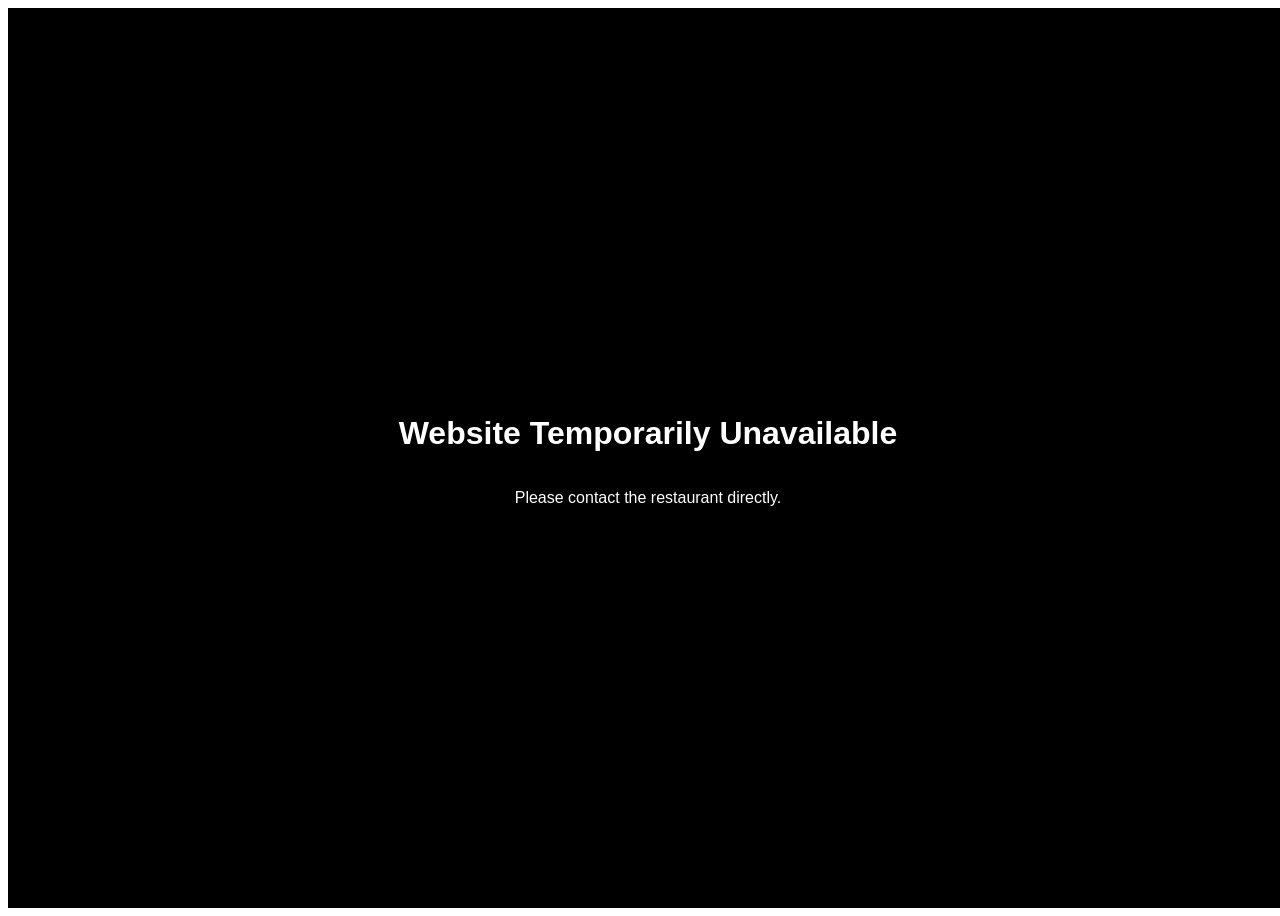
<file: index.html>
<body>
    <div style="
        background: black;
        color: white;
        height: 100vh;
        width: 100vw;
        display: flex;
        flex-direction: column;
        justify-content: center;
        align-items: center;
        margin: 0;
        font-family: Arial, sans-serif;
    ">
        <h1>Website Temporarily Unavailable</h1>
        <p>Please contact the restaurant directly.</p>
    </div>
</body>
</file>
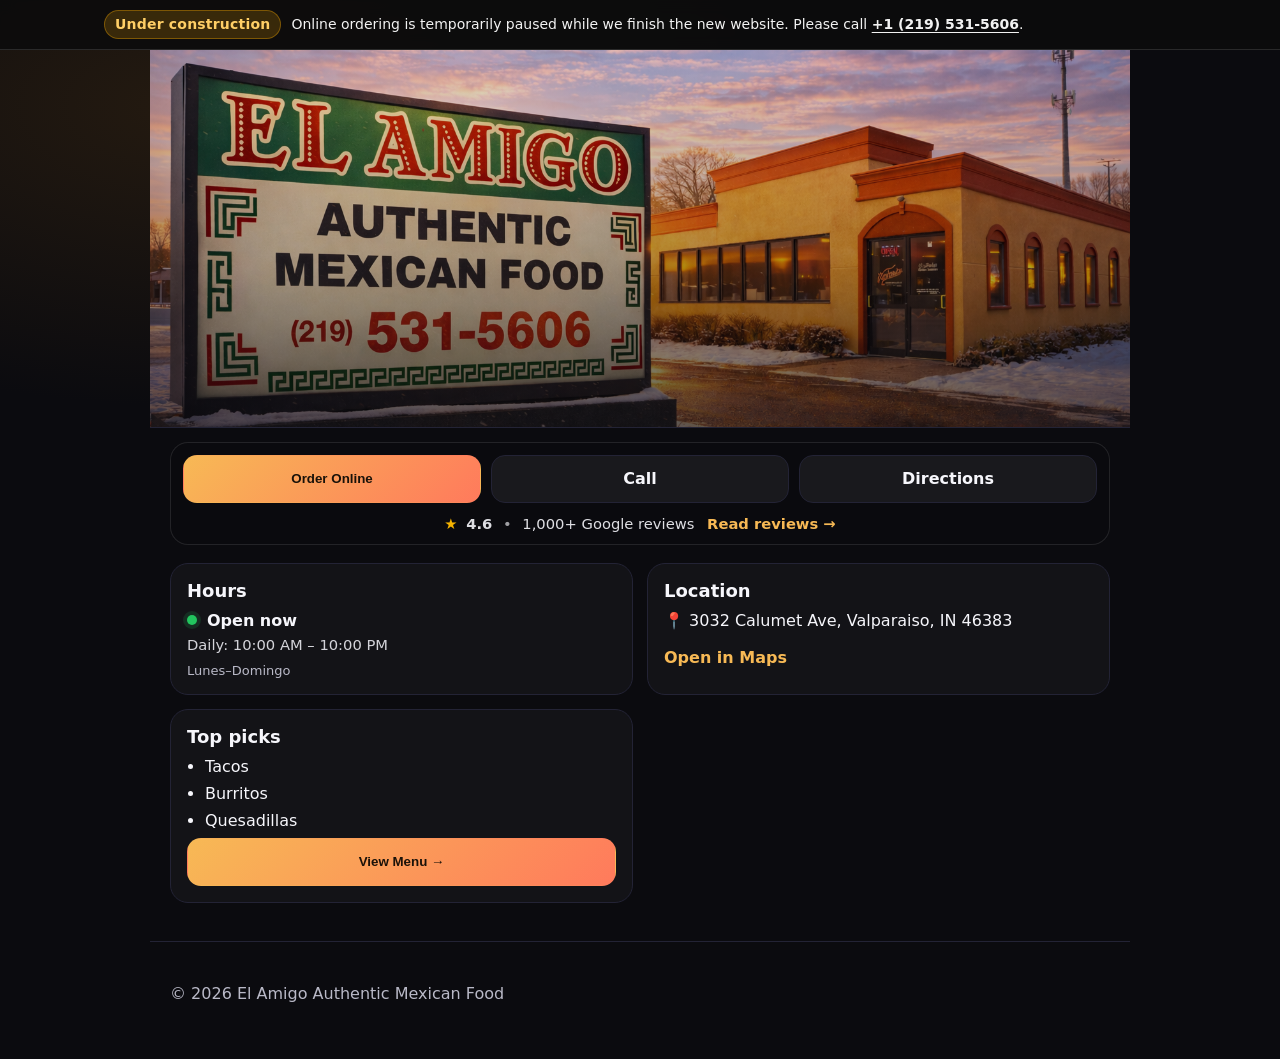
<file: index-backup.html>
<!doctype html>
<html lang="en">
<head>
  <meta charset="utf-8" />
  <meta name="viewport" content="width=device-width,initial-scale=1" />
  <meta name="description" content="El Amigo Authentic Mexican Food in Valparaiso, IN. Order online, call, or get directions." />
  <title>El Amigo Authentic Mexican Food</title>

  <link rel="canonical" href="https://www.elamigoauthenticmexicanfood.com/" />
  <link rel="stylesheet" href="styles.css?v=44" />
</head>

<body>
  <!-- DEV NOTICE START -->
  <div class="dev-banner" role="status" aria-live="polite">
    <div class="dev-banner__inner">
      <span class="dev-banner__badge">Under construction</span>
      <span class="dev-banner__text">
        Online ordering is temporarily paused while we finish the new website.
        Please call
        <a class="dev-banner__link" href="tel:+12195315606">+1 (219) 531-5606</a>.
      </span>
    </div>
  </div>
  <!-- DEV NOTICE END -->

  <header class="wrap hero hero-photo">
    <!-- Hidden text (SEO + accessibility) -->
    <div class="sr-only">
      <h1>El Amigo Authentic Mexican Food</h1>
      <p>Order online, call, or get directions in one tap.</p>
    </div>
  </header>

  <!-- Action buttons BELOW the hero -->
  <nav class="wrap actions-wrap" aria-label="Quick actions">
    <div class="hero-actions">
      <div class="actions">
        <!-- GloriaFood button -->
        <button
          class="btn primary glf-button"
          type="button"
          data-glf-cuid="766e09b9-b553-416e-bcda-4c77faee2aea"
          data-glf-ruid="3ecc1727-377d-4386-aba2-a2573162387e"
        >
          Order Online
        </button>

        <a class="btn" href="tel:+12195315606">Call</a>
        <a
          class="btn"
          href="https://www.google.com/maps/dir/?api=1&destination=El%20Amigo%20Authentic%20Mexican%20Food%2C%203032%20Calumet%20Ave%2C%20Valparaiso%2C%20IN%2046383&travelmode=driving&dir_action=navigate"
          target="_blank"
          rel="noopener noreferrer"
        >Directions</a>
      </div>

      <!-- Rating bar -->
      <div class="rating-bar" aria-label="Google rating">
        <span class="rating-stars" aria-hidden="true">★</span>
        <span class="rating-score">4.6</span>
        <span class="rating-sep" aria-hidden="true">•</span>
        <span class="rating-count">1,000+ Google reviews</span>
        <a
          class="rating-link"
          href="https://www.google.com/maps?cid=14958895656403832874"
          target="_blank"
          rel="noopener noreferrer"
        >Read reviews →</a>
      </div>
    </div>
  </nav>

  <main class="wrap grid">
    <section class="card">
      <h2>Hours</h2>

      <!-- Live status line -->
      <div class="status-line" id="open-status">
        <span class="status-dot" aria-hidden="true"></span>
        <span class="status-text">Checking status...</span>
      </div>

      <!-- Single hours line (only place times appear) -->
      <p class="hours-simple" id="hours-simple">Daily: 10:00 AM – 10:00 PM</p>

      <p class="note">Lunes–Domingo</p>
    </section>

    <section class="card">
      <h2>Location</h2>
      <p class="big">📍 3032 Calumet Ave, Valparaiso, IN 46383</p>
      <a
        class="link"
        href="https://www.google.com/maps?cid=14958895656403832874"
        target="_blank"
        rel="noopener noreferrer"
      >Open in Maps</a>
    </section>

    <section class="card">
      <h2>Top picks</h2>
      <ul class="bullets">
        <li>Tacos</li>
        <li>Burritos</li>
        <li>Quesadillas</li>
      </ul>

      <button
        class="btn primary glf-button btn-wide"
        type="button"
        data-glf-cuid="766e09b9-b553-416e-bcda-4c77faee2aea"
        data-glf-ruid="3ecc1727-377d-4386-aba2-a2573162387e"
      >
        View Menu →
      </button>
    </section>
  </main>

  <footer class="wrap footer">
    <p>© <span id="y"></span> El Amigo Authentic Mexican Food</p>
  </footer>

  <!-- Mobile sticky dock (only shows on phones) -->
  <div class="mobile-dock" aria-label="Quick actions">
    <a class="btn" href="tel:+12195315606">Call</a>
    <a
      class="btn"
      href="https://www.google.com/maps/dir/?api=1&destination=El%20Amigo%20Authentic%20Mexican%20Food%2C%203032%20Calumet%20Ave%2C%20Valparaiso%2C%20IN%2046383&travelmode=driving&dir_action=navigate"
      target="_blank"
      rel="noopener noreferrer"
    >Directions</a>
  </div>

  <script src="script.js?v=15"></script>
  <script src="https://www.fbgcdn.com/embedder/js/ewm2.js" defer async></script>
</body>
</html>
</file>
<file: styles.css>
:root{
  --bg:#0b0b0f;
  --text:#f6f6fb;
  --muted:#b9b9c7;
  --line:#232335;
  --accent:#f7b955;
  --accent2:#ff7a5c;
}

*{box-sizing:border-box}

body{
  margin:0;
  font-family: system-ui, -apple-system, Segoe UI, Roboto, Arial, sans-serif;
  background:
    radial-gradient(1200px 600px at 15% 10%, #241a10 0%, var(--bg) 50%),
    radial-gradient(900px 600px at 90% 20%, #1b1024 0%, var(--bg) 45%);
  color:var(--text);
}

.wrap{max-width:980px;margin:0 auto;padding:20px}

/* Hide-only utility (SEO + accessibility) */
.sr-only{
  position:absolute;
  width:1px;height:1px;
  padding:0;margin:-1px;
  overflow:hidden;
  clip:rect(0,0,0,0);
  white-space:nowrap;
  border:0;
}

/* HERO */
.hero{
  position: relative;
  border-bottom:1px solid var(--line);
  min-height: clamp(260px, 42vh, 420px);
  padding: 0;
}

/* Background image + overlay */
.hero-photo{
  background-image:
    linear-gradient(
      180deg,
      rgba(11,11,15,0.10) 0%,
      rgba(11,11,15,0.30) 55%,
      rgba(11,11,15,0.65) 100%
    ),
    url("./HeroImage.png");
  background-size: cover;
  background-repeat: no-repeat;
  background-position: 70% 30%;
}

/* Wrapper spacing for the action bar under the hero */
.actions-wrap{
  padding-top: 14px;
  padding-bottom: 0;
}

/* Button panel (below hero) */
.hero-actions{
  width:100%;
  background: rgba(11,11,15,0.55);
  border: 1px solid rgba(255,255,255,0.10);
  border-radius: 18px;
  padding: 12px;
  -webkit-backdrop-filter: blur(10px);
  backdrop-filter: blur(10px);
}

/* Buttons */
.actions{
  display:grid;
  grid-template-columns:1fr 1fr;
  gap:10px;
  margin:0;
}
.actions .btn.primary{grid-column:1 / -1;}

.btn{
  display:inline-flex;
  align-items:center;
  justify-content:center;
  padding:12px 14px;
  border-radius:14px;
  border:1px solid var(--line);
  background:rgba(255,255,255,0.06);
  color:var(--text);
  text-decoration:none;
  font-weight:600;
  width:100%;
  cursor:pointer;
  appearance:none;

  /* Better mobile taps */
  min-height: 48px;
  touch-action: manipulation;
  -webkit-tap-highlight-color: transparent;

  /* Micro-interactions */
  transition: transform 120ms ease, background-color 120ms ease, border-color 120ms ease, opacity 120ms ease;
}

/* Hover effects only on hover-capable devices */
@media (hover: hover) and (pointer: fine){
  .btn:hover{
    transform: translateY(-1px);
    border-color: rgba(255,255,255,0.18);
  }

  .btn.primary:hover{
    transform: translateY(-1px);
    opacity: 0.98;
  }
}

.btn:active{
  transform: translateY(0px) scale(0.99);
  opacity: 0.95;
}

.btn:focus-visible{
  outline: 2px solid rgba(247,185,85,0.55);
  outline-offset: 3px;
}

.btn.primary{
  border-color:transparent;
  background: linear-gradient(135deg, var(--accent) 0%, var(--accent2) 100%);
  color:#1a1209;
}

.btn-wide{width:100%}

/* Optional: respect reduced motion */
@media (prefers-reduced-motion: reduce){
  .btn{ transition: none; }
}

/* Rating bar */
.rating-bar{
  margin-top: 12px;
  text-align: center;
  font-size: 0.92rem;
  color: rgba(246,246,251,0.90);
}

.rating-stars{
  color: #f5b301;
  font-weight: 800;
  margin-right: 4px;
}

.rating-score{
  font-weight: 700;
}

.rating-sep{
  opacity: 0.7;
  margin: 0 6px;
}

.rating-link{
  margin-left: 8px;
  color: var(--accent);
  text-decoration: none;
  font-weight: 700;
}
.rating-link:hover{
  text-decoration: underline;
  text-underline-offset: 3px;
}

/* Main grid/cards */
.grid{display:grid;grid-template-columns:1fr;gap:14px;padding-top:18px}

.card{
  background: rgba(255,255,255,0.03);
  border:1px solid var(--line);
  border-radius:18px;
  padding:16px;
}

.card h2{margin:0 0 10px;font-size:18px}
.note{color:var(--muted);font-size:13px;margin:10px 0 0}
.big{font-size:16px;margin:0 0 10px}

.bullets{margin:0;padding-left:18px}
.bullets li{margin:8px 0}

.link{
  display:inline-block;
  margin-top:8px;
  color:var(--accent);
  text-decoration:none;
  font-weight:650;
}

.footer{
  padding:26px 20px 40px;
  color:var(--muted);
  border-top:1px solid var(--line);
  margin-top:18px;
}

/* Live open/closed styling */
.status-line{
  display:flex;
  align-items:center;
  gap:10px;
  font-weight: 750;
  margin: 4px 0 6px;
}

.status-dot{
  width: 10px;
  height: 10px;
  border-radius: 50%;
  background: rgba(255,255,255,0.35);
  box-shadow: 0 0 0 4px rgba(255,255,255,0.06);
}

.status-dot.open{
  background: #22c55e;
  box-shadow: 0 0 0 4px rgba(34,197,94,0.15);
}

.status-dot.closed{
  background: #ef4444;
  box-shadow: 0 0 0 4px rgba(239,68,68,0.14);
}

.status-text{ color: var(--text); }

/* Single hours line */
.hours-simple{
  margin: 0;
  font-size: 0.92rem;
  color: rgba(246,246,251,0.85);
}

/* Wider screens */
@media (min-width: 560px){
  .actions{grid-template-columns:repeat(3, 1fr)}
  .actions .btn.primary{grid-column:auto}
}

@media (min-width: 820px){
  .grid{grid-template-columns:1fr 1fr}
}

/* Dock hidden by default */
.mobile-dock{ display:none; }

/* Mobile: keep hero consistent + enable dock + remove duplicate Call/Directions */
@media (max-width: 600px){
  /* Give space for sticky dock + safe area */
  body{
    padding-bottom: calc(92px + env(safe-area-inset-bottom));
  }

  .wrap{ padding: 16px; }

  .hero{
    min-height: 320px;
    padding: 0;
  }

  /* re-assert image on mobile */
  .hero-photo{
    background-image:
      linear-gradient(
        180deg,
        rgba(11,11,15,0.10) 0%,
        rgba(11,11,15,0.30) 55%,
        rgba(11,11,15,0.65) 100%
      ),
      url("./HeroImage.png");
    background-size: cover;
    background-position: 62% 38%;
    background-repeat: no-repeat;
  }

  .hero-actions{
    border-radius: 16px;
    padding: 10px;
  }

  /* Remove duplicate Call/Directions inside the main actions on mobile */
  .actions a.btn{
    display: none;
  }

  /* Sticky action dock */
  .mobile-dock{
    position: fixed;
    left: 12px;
    right: 12px;
    bottom: 12px;
    z-index: 9998;

    display: grid;
    grid-template-columns: 1fr 1fr;
    gap: 10px;

    padding: 10px;
    border-radius: 18px;
    border: 1px solid rgba(255,255,255,0.10);
    background: rgba(11,11,15,0.70);
    -webkit-backdrop-filter: blur(12px);
    backdrop-filter: blur(12px);
  }

  /* Slightly tighter buttons in the dock */
  .mobile-dock .btn{
    min-height: 46px;
    padding: 10px 12px;
  }

  /* ============================
     ✅ NEW: Dock "pressed" effect
     ============================ */
  .mobile-dock .btn{
    transform: translateZ(0);
    will-change: transform, opacity;
  }

  .mobile-dock .btn:active{
    transform: scale(0.975);
    opacity: 0.92;
    border-color: rgba(255,255,255,0.22);
    background: rgba(255,255,255,0.085);
  }
  /* ============================ */
}

/* DEV NOTICE */
.dev-banner{
  position: sticky;
  top: 0;
  z-index: 9999;
  background: rgba(12,12,12,.92);
  backdrop-filter: blur(8px);
  -webkit-backdrop-filter: blur(8px);
  border-bottom: 1px solid rgba(255,255,255,.12);
}

.dev-banner__inner{
  max-width: 1100px;
  margin: 0 auto;
  padding: 10px 14px;
  display: flex;
  align-items: center;
  gap: 10px;
  color: #fff;
  font-size: 14px;
  line-height: 1.2;
}

.dev-banner__badge{
  display: inline-flex;
  align-items: center;
  padding: 5px 10px;
  border-radius: 999px;
  background: rgba(255, 174, 0, .18);
  border: 1px solid rgba(255, 174, 0, .35);
  color: #ffcf66;
  font-weight: 700;
  letter-spacing: .2px;
  white-space: nowrap;
}

.dev-banner__text{ opacity: .95; }

.dev-banner__link{
  color: inherit;
  font-weight: 800;
  text-decoration: underline;
  text-underline-offset: 3px;
}

@media (max-width: 520px){
  .dev-banner__inner{flex-wrap: wrap}
}
</file>
